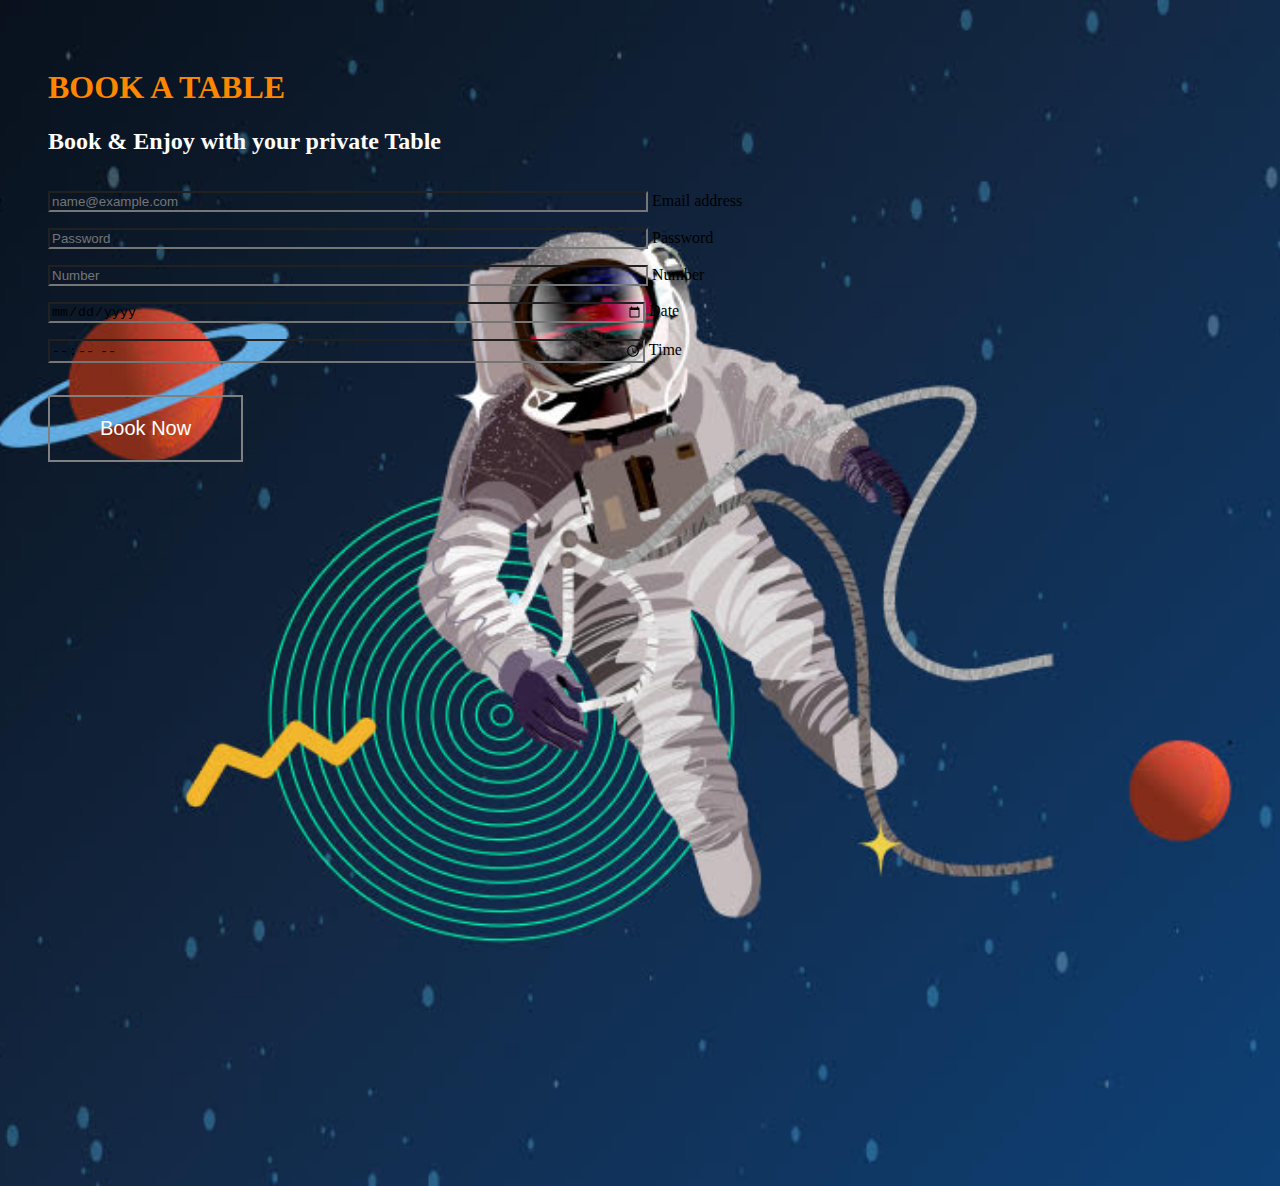
<file: Resturent Baar/bookTable.html>
<!DOCTYPE html>
<html lang="en">
  <head>
    <meta charset="UTF-8" />
    <meta name="viewport" content="width=device-width, initial-scale=1.0" />
    <title>Book Table</title>
    <link
      href="https://cdn.jsdelivr.net/npm/bootstrap@5.3.0/dist/css/bootstrap.min.css"
      rel="stylesheet"
      integrity="sha384-9ndCyUaIbzAi2FUVXJi0CjmCapSmO7SnpJef0486qhLnuZ2cdeRhO02iuK6FUUVM"
      crossorigin="anonymous"
    />
    <style>
      .booknow {
        padding: 40px;
      }
      .booknow h1 {
        color: #ff8700;
        cursor: pointer;
        font-family: cursive;
      }
      .booknow h2 {
        margin-top: 1rem;
        color: #fff;
      }

      body {
        background-image: url("login.jpeg");
        background-size: cover;
        background-position: center;
        height: 130vh;
      }

      .form-floating input {
        margin-top: 1rem;
        width: 50%;
        background-color: transparent;
      }

      .btn button {
        padding: 20px 50px;
        margin-top: 2rem;
        border: 2px solid gray;
        font-size: 20px;
        background: transparent;
        color: #fff;
        outline: 0;
        transition: 1.2s ease;
        cursor: pointer;
        transition: 1.2s ease;
      }

      .btn button:hover{
        background-color: #ff8700;
        border: none;
      }

      @media only screen and (max-width: 600px){
        .form-floating input{
            width: 100%;
        }
      }
    </style>
  </head>
  <body>
    <div class="booknow">
      <h1>BOOK A TABLE</h1>
      <h2>Book & Enjoy with your private Table</h2>
      <form>
      <div class="form-floating mb-3">
        <input
          type="email"
          class="form-control"
          id="floatingInput"
          placeholder="name@example.com"
        />
        <label for="floatingInput">Email address</label>
      </div>
      <div class="form-floating">
        <input
          type="password"
          class="form-control"
          id="floatingPassword"
          placeholder="Password"
        />
        <label for="floatingPassword">Password</label>
      </div>

      <div class="form-floating">
        <input
          type="number"
          class="form-control"
          id="floatingNumber"
          placeholder="Number"
        />
        <label for="floatingPassword">Number</label>
      </div>

      <div class="form-floating">
        <input
          type="date"
          class="form-control"
          id="floatingDate"
          placeholder="date"
        />
        <label for="floatingPassword">Date</label>
      </div>

      <div class="form-floating">
        <input
          type="time"
          class="form-control"
          id="floatingTime"
          placeholder="time"
        />
        <label for="floatingPassword">Time</label>
      </div>
      <div class="btn">
        <button>Book Now</button>
      </div>
    </div>
</form>
    <script
      src="https://cdn.jsdelivr.net/npm/bootstrap@5.3.0/dist/js/bootstrap.bundle.min.js"
      integrity="sha384-geWF76RCwLtnZ8qwWowPQNguL3RmwHVBC9FhGdlKrxdiJJigb/j/68SIy3Te4Bkz"
      crossorigin="anonymous"
    ></script>
  </body>
</html>
</file>
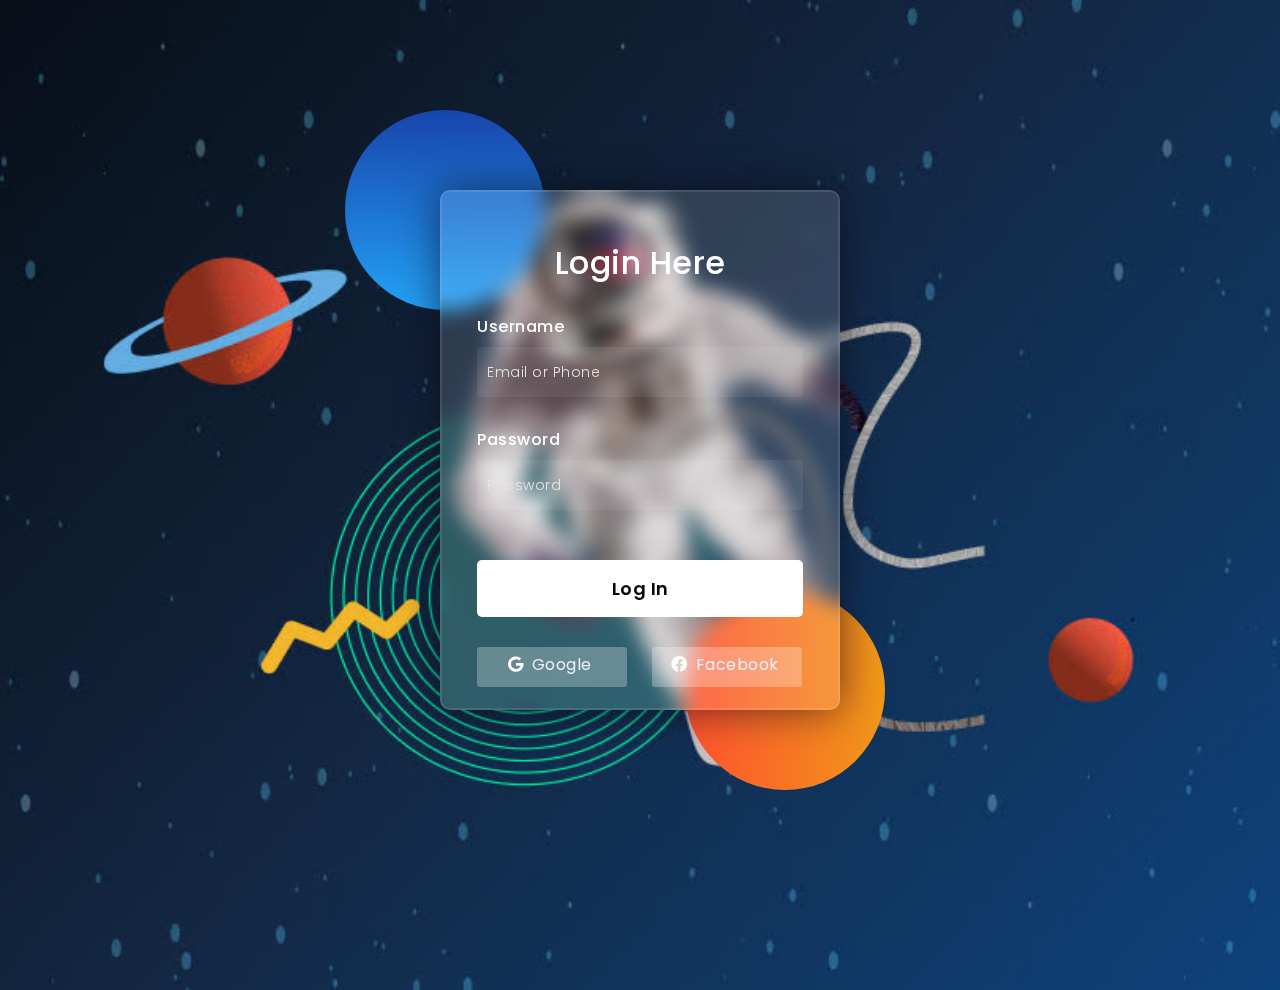
<file: Resturent Baar/signup.html>
<!DOCTYPE html>
<html lang="en">
  <head>
    <!-- Design by foolishdeveloper.com -->
    <title>Resturent Sign page</title>

    <link rel="preconnect" href="https://fonts.gstatic.com" />
    <link
      rel="stylesheet"
      href="https://cdnjs.cloudflare.com/ajax/libs/font-awesome/5.15.4/css/all.min.css"
    />
    <link
      href="https://fonts.googleapis.com/css2?family=Poppins:wght@300;500;600&display=swap"
      rel="stylesheet"
    />
    <!--Stylesheet-->
    <style media="screen">
      *,
      *:before,
      *:after {
        padding: 0;
        margin: 0;
        box-sizing: border-box;
      }
      body {
        height: 110vh;
        background-image: url("login.jpeg");
        background-position: center;
        background-size: cover;
      }
      .background {
        width: 430px;
        height: 520px;
        position: absolute;
        transform: translate(-50%, -50%);
        left: 50%;
        top: 50%;
      }
      .background .shape {
        height: 200px;
        width: 200px;
        position: absolute;
        border-radius: 50%;
      }
      .shape:first-child {
        background: linear-gradient(#1845ad, #23a2f6);
        left: -80px;
        top: -80px;
      }
      .shape:last-child {
        background: linear-gradient(to right, #ff512f, #f09819);
        right: -30px;
        bottom: -80px;
      }
      form {
        height: 520px;
        width: 400px;
        background-color: rgba(255, 255, 255, 0.13);
        position: absolute;
        transform: translate(-50%, -50%);
        top: 50%;
        left: 50%;
        border-radius: 10px;
        backdrop-filter: blur(10px);
        border: 2px solid rgba(255, 255, 255, 0.1);
        box-shadow: 0 0 40px rgba(8, 7, 16, 0.6);
        padding: 50px 35px;
      }
      form * {
        font-family: "Poppins", sans-serif;
        color: #ffffff;
        letter-spacing: 0.5px;
        outline: none;
        border: none;
      }
      form h3 {
        font-size: 32px;
        font-weight: 500;
        line-height: 42px;
        text-align: center;
      }

      label {
        display: block;
        margin-top: 30px;
        font-size: 16px;
        font-weight: 500;
      }
      input {
        display: block;
        height: 50px;
        width: 100%;
        background-color: rgba(255, 255, 255, 0.07);
        border-radius: 3px;
        padding: 0 10px;
        margin-top: 8px;
        font-size: 14px;
        font-weight: 300;
      }
      ::placeholder {
        color: #e5e5e5;
      }
      button {
        margin-top: 50px;
        width: 100%;
        background-color: #ffffff;
        color: #080710;
        padding: 15px 0;
        font-size: 18px;
        font-weight: 600;
        border-radius: 5px;
        cursor: pointer;
      }
      .social {
        margin-top: 30px;
        display: flex;
      }
      .social div {
        background: red;
        width: 150px;
        border-radius: 3px;
        padding: 5px 10px 10px 5px;
        background-color: rgba(255, 255, 255, 0.27);
        color: #eaf0fb;
        text-align: center;
      }
      .social div:hover {
        background-color: rgba(255, 255, 255, 0.47);
      }
      .social .fb {
        margin-left: 25px;
      }
      .social i {
        margin-right: 4px;
      }
    </style>
  </head>
  <body>
    <div class="background">
      <div class="shape"></div>
      <div class="shape"></div>
    </div>
    <form>
      <h3>Login Here</h3>

      <label for="username">Username</label>
      <input type="text" placeholder="Email or Phone" id="username" />

      <label for="password">Password</label>
      <input type="password" placeholder="Password" id="password" />

      <button>Log In</button>
      <div class="social">
        <div class="go"><i class="fab fa-google"></i> Google</div>
        <div class="fb"><i class="fab fa-facebook"></i> Facebook</div>
      </div>
    </form>
  </body>
</html>
</file>
